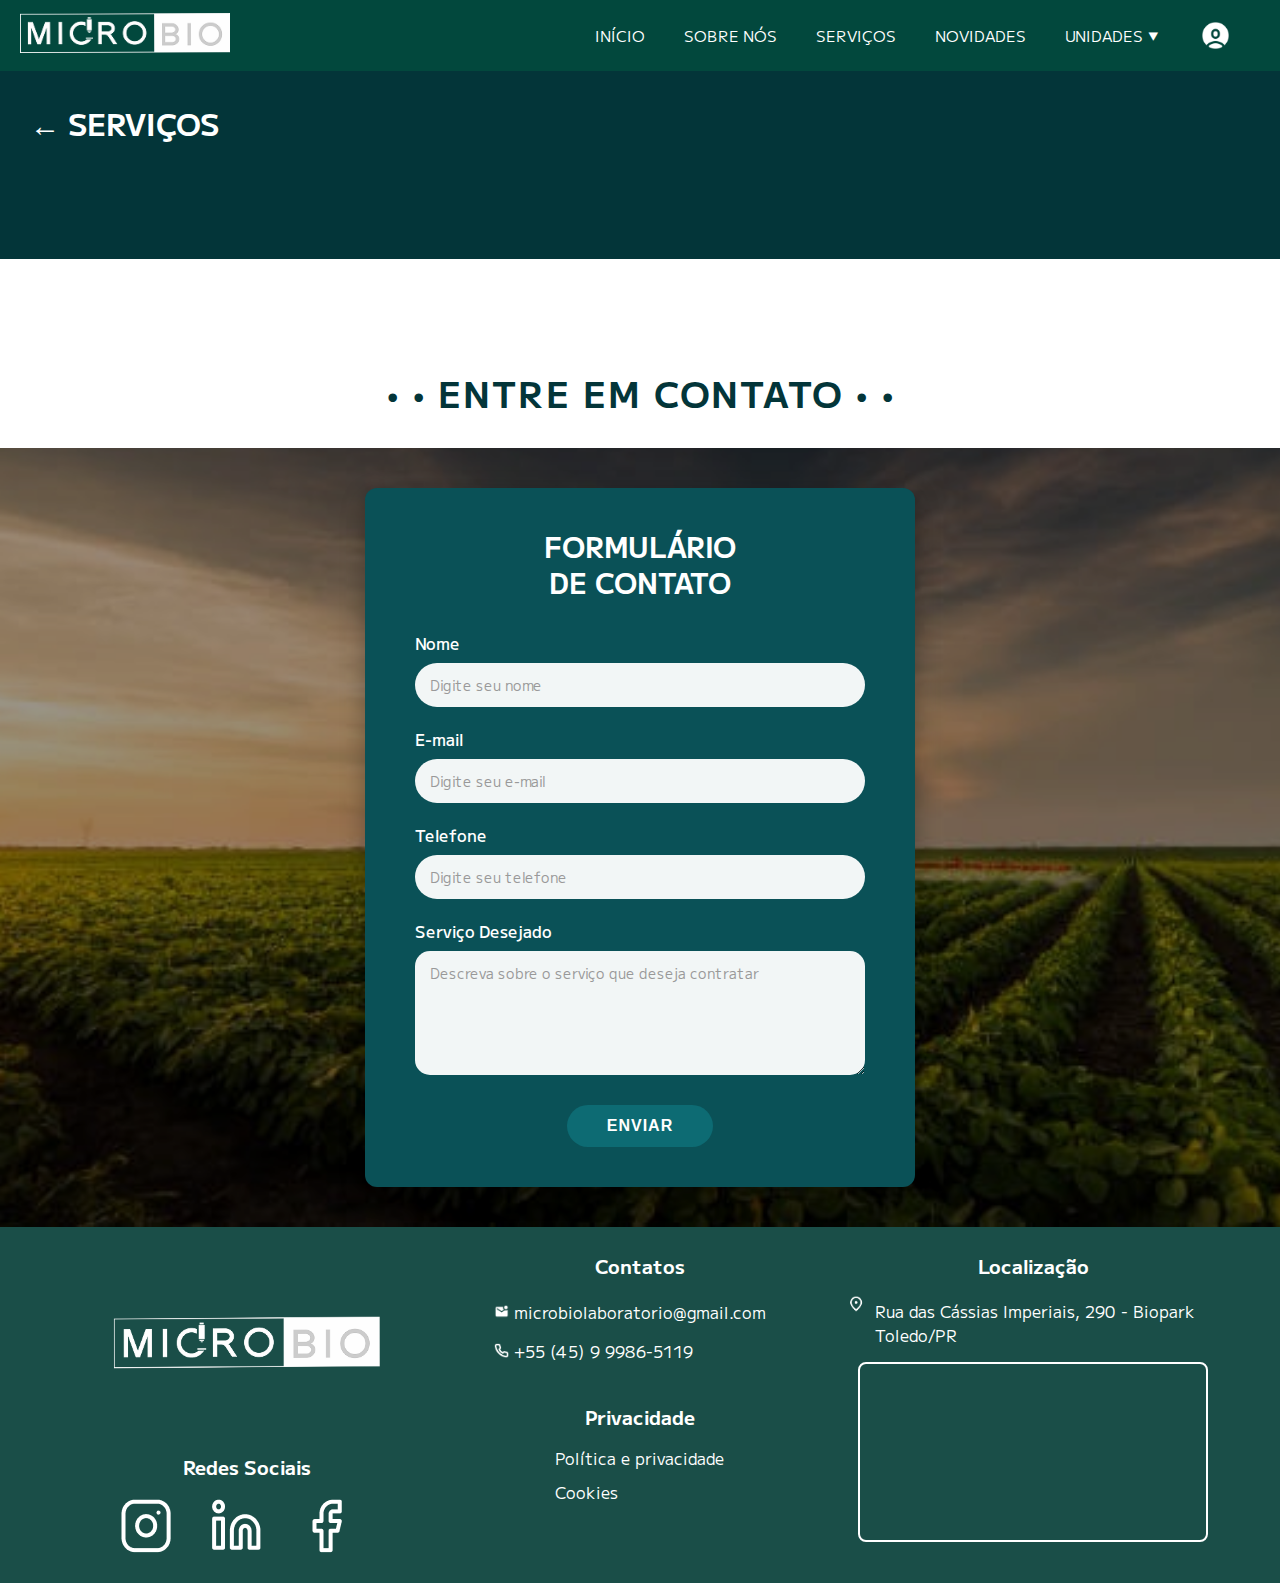
<file: servicos.html>
<!DOCTYPE html>
<html lang="pt-BR">
<head>
    <meta charset="UTF-8">
    <meta name="viewport" content="width=device-width, initial-scale=1.0">
<!--Google Fonts-->
    <link href="https://fonts.googleapis.com/css2?family=M+PLUS+1:wght@100..900&display=swap" rel="stylesheet">
    <link rel="stylesheet" href="css/home.css">
    <link rel="stylesheet" href="css/servicos.css">
    <link rel="website icon" href="assets/icons/logo-teste.png" />
    <title>Página Serviços Microbio</title>
</head>
<body>
<!-- Cabeçalho Página Inicial Cliente -->
    <header class="cabecalho-inicio">
        <nav id="navbar" class="menu">
            <div class="logo-menu">
                <img href="index.html" src="assets/icons/logo_4.png" alt="Logo do Laboratório Microbio">
            </div>
            <div class="elementos-menu">
                <a href="index.html" class="link-menu">Início</a>
                <a href="#sobre">Sobre Nós</a>
                <a href="#">Serviços</a>
                <a href="novidades.html" class="link-menu">Novidades</a>

                 <!-- Seções Unidades -->
                <div class="secoes">
                    <a class="intercalar-secoes" href="#">Unidades</a>
                    <div class="secoes-menu">
                        <a href="homepage.html">Agronegócio</a>
                        <a href="https://microbio.uniexames.com.br/cms/inicio">Laboratório</a>
                    </div>
                </div>
                <a href="login.html" class="icone-login">
                    <div class="icone-usuario">
                        <img src="assets/icons/user_icon.png" alt="ícone de Usuário">
                    </div>
                </a>
                <div class="menu-toggle">
                    <span></span>
                    <span></span>
                    <span></span>
                </div>
            </div>
        </nav>
    </header>
    <div class="voltar-servicos">
    <h3><a href="homepageclientes.html">← SERVIÇOS</a></h3>
    </div>
    <div class="cards-servicos"></div>
            <div class="linhas">
            <div class="linha1"></div>
            <div class="linha2"></div>
            <div class="linha3"></div>
        </div>
        <section class="contato-section">
        <div class="contato-header">
            <h2>• • ENTRE EM CONTATO • •</h2>
        </div>
        <div class="contato-container">
            <div class="formulario-box">
                <h3>FORMULÁRIO<br>DE CONTATO</h3>
                <form id="formContato" class="form-contato">
                    <div class="form-group">
                        <label for="nome">Nome</label>
                        <input type="text" id="nome" name="nome" placeholder="Digite seu nome" required>
                    </div>
                    <div class="form-group">
                        <label for="email">E-mail</label>
                        <input type="email" id="email" name="email" placeholder="Digite seu e-mail" required>
                    </div>
                    <div class="form-group">
                        <label for="telefone">Telefone</label>
                        <input type="tel" id="telefone" name="telefone" placeholder="Digite seu telefone" required>
                    </div>
                    <div class="form-group">
                        <label for="mensagem">Serviço Desejado</label>
                        <textarea id="mensagem" name="mensagem" rows="5" placeholder="Descreva sobre o serviço que deseja contratar" required></textarea>
                    </div>
                    <button type="submit" class="btn-enviar">ENVIAR</button>
                </form>
            </div>
        </div>
    </section>
            <footer class="site-footer">
            <div class="footer-container">
                <div class="footer-column">
                    <img src="assets/icons/logo_7.png" alt="Logo Micro Bio" class="logo-img">
                    <h3 class="footer-heading">Redes Sociais</h3>
                    <div class="social-links">
                        <a href="https://www.instagram.com/microbiolaboratorio/#" target="_blank" aria-label="Instagram">
                            <img src="assets/icons/Instagram.png">
                        </a>
                        <a href="https://www.linkedin.com/company/microbiolaboratorio/" target="_blank" aria-label="LinkedIn">
                            <img src="assets/icons/Linkedin.png">
                        </a>
                        <a href="https://www.facebook.com/microbiolaboratorio" target="_blank" aria-label="Facebook">
                            <img src="assets/icons/Facebook.png">
                        </a>
                    </div>
                </div>
                <div class="footer-column footer-links-group">
                    <div class="contatos">
                        <h3 class="footer-heading">Contatos</h3>
                        <p>
                            <img src="assets/icons/mark_email_unread (1).png">
                            microbiolaboratorio@gmail.com
                        </p>
                        <p>
                            <img src="assets/icons/Phone.png">
                             +55 (45) 9 9986-5119
                        </p>
                    </div>
                    <div class="privacidade">
                        <h3 class="footer-heading">Privacidade</h3>
                        <a href="#">Política e privacidade</a>
                        <a href="#">Cookies</a>
                    </div>
                </div>
                <div class="footer-column">
                    <h3 class="footer-heading">Localização</h3>
                    <div class="location-info">
                        <img src="assets/icons/location_on.png">
                        <p>Rua das Cássias Imperiais, 290 - Biopark Toledo/PR</p>
                    </div>
                    <iframe src="https://www.google.com/maps/embed?pb=!1m18!1m12!1m3!1d2833.9485494711353!2d-53.715087214519194!3d-24.62129941161667!2m3!1f0!2f0!3f0!3m2!1i1024!2i768!4f13.1!3m3!1m2!1s0x94f3bd19485594f9%3A0x4479a9f5cdc3fa78!2sBiopark%20(Condom%C3%ADnio%20Industrial)!5e0!3m2!1spt-BR!2sbr!4v1758150687553!5m2!1spt-BR!2sbr" class="map-iframe" allowfullscreen="" loading="lazy" referrerpolicy="no-referrer-when-downgrade"></iframe>
                </div>
            </div>
        </footer>
        <script>
    const url = "https://z39pk737.api.sanity.io/v2025-10-20/data/query/production?query=*[_type=='servicos']{descricao,'imagemUrl':simbolo.asset->url,titulo}&perspective=drafts";

fetch(url)
  .then(res => res.json())
  .then(data => {
    const servicos = data.result;
    const container = document.querySelector(".cards-servicos");

    servicos.forEach(s => {
      // Cria o card
      const card = document.createElement("div");
      card.classList.add("card-servicos");

      // Título
      const titulo = document.createElement("h4");
      titulo.textContent = s.titulo || "Serviço";

      // Descrição
      const descricao = document.createElement("p");
      descricao.textContent = s.descricao || "Descrição não disponível.";

      // Monta o card
      card.appendChild(titulo);
      card.appendChild(descricao);

      // Adiciona no container
      container.appendChild(card);
    });
  })
  .catch(err => console.error("Erro ao carregar serviços do Sanity:", err));
     (function() {
    const linhas = document.querySelector('.linhas');
    if (!linhas) return;

    const observer = new IntersectionObserver((entries, obs) => {
      entries.forEach(entry => {
        if (entry.isIntersecting) {
          linhas.classList.add('in-view');
          obs.unobserve(entry.target);
        }
      });
    }, { threshold: 0.2 });

    observer.observe(linhas);
  })();
   </script>
</body>
    </html>
</file>
<file: css/home.css>
* {
    margin: 0;
    padding: 0;
    box-sizing: border-box;
}

:root {
    --cor-primaria:#013029;
    --cor-secundaria:#02483D;
    --fonte-principal: 'M PLUS 1', sans-serif;
}

body {
        font-family: var(--fonte-principal);
        max-width: 100vw;
        overflow-x: hidden;
}

html {
    scroll-behavior: smooth;
    margin: 0;
    padding: 0;
    max-width: 100vw;
    overflow-x: hidden;
}

/*-- Menu do Cabeçalho --*/
.menu {
    display: flex;
    justify-content: space-between;
    align-items: center;
    background-color: var(--cor-secundaria);
    padding: 10px 20px;
    color: white;
    position: sticky;
    top: 0;
    z-index: 1000;
    width: 100%;
    user-select: none;
}

.logo-menu img {
    height: 40px;
    width: auto;
}

.elementos-menu {
    display: flex;
    gap: 15px;
    font-size: 15px;
    text-transform: uppercase;
    align-items: center;
}

.elementos-menu a {
    color: white;
    text-decoration: none;
    cursor: pointer;
    padding: 8px 12px;
    border-radius: 4px;
    transition: background-color 0.3s;
}

.elementos-menu a:hover {
    background-color: var(--cor-primaria);
}

.icone-usuario {
    color: var(--cor-primaria);
    border-radius: 90%;
    width: 35px;
    height: 35px;
    display: flex;
    justify-content: center;
    align-items: center;
    cursor: pointer;
    transition: transform 0.3s;
}

.icone-usuario img {
    width: 95%;
    font-size: 18px;
}

.icone-login:hover {
    transform: scale(1.1);
}

/*-- Seções DropDown --*/
.secoes {
    position: relative;
}

.intercalar-secoes {
    color: white;
    text-decoration: none;
    cursor: pointer;
    display: flex;
    align-items: center;
    padding: 8px 12px;
    border-radius: 4px;
}

.intercalar-secoes::after {
    content: " ▼";
    font-size: 0.7em;
    margin-left: 5px;
}

.secoes-menu {
    display: none;
    position: absolute;
    top: 100%;
    left: 0;
    background-color: #002821;
    border-radius: 0 0 8px 8px;
    overflow: hidden;
    z-index: 1001;
    min-width: 200px;
    box-shadow: 0 4px 12px rgba(0, 0, 0, 0.2);
}

.secoes-menu a {
    display: block;
    padding: 12px 20px;
    color: white;
    text-decoration: none;
    text-transform: uppercase;
    border-top: 1px solid rgba(255, 255, 255, 0.1);
    transition: background-color 0.3s;
}

.secoes-menu a:first-child {
    border-top: none;
}

.secoes-menu a:hover {
    background-color: var(--cor-primaria);
}

/*--- Carrosel Cabeçalho --*/
.carrosel {
    position: relative;
    height: 80vh;
    width: 100%;
    overflow: hidden;
    margin-top: 0;
}

.carrosel-interno {
    display: flex;
    transition: transform 0.5s ease;
    height: 100%;
}

.slide-carrosel .hero-texto h1 {
    color: #63aea2;
}

.slide-carrosel {
    min-width: 100%;
    height: 100%;
    background: no-repeat center center/cover;
    display: flex;
    align-items: center;
    color: white;
    position: relative;
}

.slide-carrosel::before {
    content: "";
    position: absolute;
    top: 0;
    left: 0;
    width: 100%;
    height: 100%;
    background: linear-gradient(to bottom, rgba(0, 0, 0, 0.5));
    z-index: 1;
}

.slide-carrosel:nth-child(1) {
    background-image: url('../assets/img/image1.png');
}

.slide-carrosel:nth-child(2) {
    background-image: url('../assets/img/image2.png');
}

.slide-carrosel:nth-child(3) {
    background-image: url('../assets/img/image3.png');
}

.hero-texto {
    text-align: start;
    z-index: 2;
    margin-left: 50px;
}

.hero-texto p {
    font-size: 56px;
    letter-spacing: 2px;
    color: #ffffff;
    text-shadow: 2px 2px 4px rgba(0, 0, 0, 0.5);
    display: flex;
}

.hero-texto h1 {
    font-size: 56px;
    letter-spacing: 3px;
    color: #ffffff;
    text-shadow: 2px 2px 4px rgba(0, 0, 0, 0.5);
}

.hero-texto h2 {
    font-size: 56px;
    letter-spacing: 2px;
    text-shadow: 2px 2px 4px rgba(0, 0, 0, 0.5);
}

.pontos-troca {
    position: absolute;
    bottom: 20px;
    left: 50%;
    transform: translateX(-50%);
    width: 70px;
    display: flex;
    gap: 12px;
    z-index: 2;
}

.ponto-ativo {
    background-color: var(--cor-primaria);
    transform: scale(1.2);
}

.ponto {
    width: 8px;
    height: 8px;
    background-color: #fff;
    border-radius: 50%;
    cursor: pointer;
    transition: all 0.3s;
}

.elementos-menu.active {
    display: flex;
    flex-direction: column;
    position: absolute;
    top: 100%;
    left: 0;
    width: 100%;
    background-color: var(--cor-secundaria);
    gap: 10px;
    padding: 10px 0;
}


/*--- Seção Sobre Nós ---*/
.sobre-nos {
    margin-top: 80px;
    text-align: center;
}

.sobre-nos-titulo {
    display: flex;
    align-items: center;
    justify-content: center;
    color: var(--cor-secundaria);
    font-size: 24px;
    gap: 20px;
    margin-bottom: 15px;
}

.sobre-nos-titulo h1 {
    margin-left: 10px;
    font-weight: 600;
    font-style: normal;
    color:#02483D;
}

.conteudo-sobre-nos {
    max-width: 1200px;
    margin: 0 auto;
    line-height: 1.6;
    text-align: center;
    font-size: 1.1rem;
}

/*-- Serviços --*/
.container-icones {
    display: flex;
    justify-content: center;
    margin-top: 5%;
    gap: 180px;
    flex-wrap: wrap;
    margin-bottom: 8%;
}
.circulo:hover{
    background-color: #347066 !important;
}

.icone .circulo {
    background-color: var(--cor-secundaria);
    border-radius: 50%;
    width: 150px;
    height: 150px;
    display: flex;
    justify-content: center;
    align-items: center;
    margin: 0 auto 15px;
    color: white;
    font-size: 36px;
    transition: background-color 0.5s;
    position: relative;
    overflow: hidden;
}

.icone .circulo1 img{
    position: relative;
    z-index: 1;
}


.icone p {
    font-size: 14px;
    font-weight: 500;
}

.bolinhas1 {
    display: flex;
    flex-direction: row;
    gap: 8px;
}

.bolinhas2 {
    display: flex;
    gap: 7px;
}

.bolinha1, .bolinha2, .bolinha3 {
    width: 12px;
    height: 12px;
    background-color: var(--cor-secundaria);
    border-radius: 50%;
}

.bolinha2 {background-color: #b6b6b6;}

.bolinha3 {background-color: var(--cor-secundaria);}

/*-- Novidades --*/
.linhas {
    display: flex;
    flex-direction: column;
    align-items: flex-start;
    margin-top: 20px;
    gap: 6px;
}

.linha1 {
    width: 90%;
    height: 15px;
    background: #02483D;
}

.linha2 {
    width: 80%;
    height: 15px;
    background: #013029;
}

.linha3 {
    width: 70%;
    height: 15px;
    background: #b6b6b6;
}
.linha1, .linha2, .linha3 {
    transform-origin: left;
    transform: scaleX(0);
}

.linhas.in-view .linha1,
.linhas.in-view .linha2,
.linhas.in-view .linha3 {
    animation: reveal 0.6s ease forwards;
}

.linhas.in-view .linha1 { animation-delay: 0.15s; }
.linhas.in-view .linha2 { animation-delay: 0.35s; }
.linhas.in-view .linha3 { animation-delay: 0.55s; }

@keyframes reveal {
    from { transform: scaleX(0); }
    to   { transform: scaleX(1); }
}

.header-novidades {
    display: flex;
    align-items: center;
    gap: 20px;
    margin: 20px;
}
    
.header-novidades h1 {
    margin-left: 10px;
    font-weight: 600;
    font-style: normal;
    color:#02483D;
}

.header-novidades .bolinhas {
    display: flex;
    flex-direction: row;
    gap: 8px;
}

.bolinha1, .bolinha2, .bolinha3 {
    width: 12px;
    height: 12px;
    background-color: #02483D;
    border-radius: 50%;
}

.bolinha2 {background-color: #b6b6b6;}

.bolinha3 {background-color: #02483D;}

.container-noticias {
    display: flex;
    flex-wrap: wrap;
    justify-content: center;
    align-items: center;
    gap: 60px;

}

.bloco-noticia {
    position: relative;
    flex: 1 1 300px;
    max-width: 300px;
    height: 500px;
    overflow: hidden;
    border-radius: 10px;
        
    transform: scale(1);
    opacity: 0.9;

    transition:
        transform 0.6s cubic-bezier(0.22, 1, 0.36, 1),
        opacity 0.6s ease-in-out;
}

.bloco-noticia img {
    width: 100%;
    height: 100%;
    object-fit: cover;
    display: block;
    border-radius: 10px;
}

.bloco-noticia .overlay {
    position: absolute;
    top: 0;
    left: 0;
    width: 100%;
    height: 100%;
    background-color: rgba(0, 0, 0, 0.534);
    backdrop-filter: blur(1.5px);
    border-radius: 10px;

    display: flex;
    flex-direction: column;
    justify-content: flex-end;
    padding: 15px;
}

.bloco-noticia:hover {
    transform: scale(1.1);
    opacity: 1;
}

.overlay .conteudo-texto {
    color: white;
    font-weight: 100;
    margin-bottom: 20px;

}

.overlay .conteudo-texto h2 {
        font-weight: 600;
        margin: 0;
}

.overlay .conteudo-texto h3 {
        font-weight: 400;
        margin-top: 4px;
}

/*-- Botão de Saiba Mais --*/
.saiba-mais {
    display: flex;
    justify-content: center;
    margin-top: 70px;
}

.saiba-mais button {
    all: unset;
    display: inline-block;
    cursor: pointer;

    padding: 10px 80px;
    background:#02483D;
    border-radius: 10px;
    font-size: 20px;
    color: white;
    transition: backgroud-color 0.3s;
}

.saiba-mais button:hover {
    background: #013029;
    transition: 0.5s;
}

.saiba-mais button a {
    text-decoration-line: none;
    color: #fff;
}

/*-- Seção de Feedback --*/
.header-formulario {
    display: flex;
    align-items: center;
    justify-content: center;
    gap: 20px;
    margin-top: 80px;
    margin-bottom: 20px;
}

.header-formulario h1 {
    margin-left: 10px;
    font-weight: 600;
    font-style: normal;
    color:#02483D;
}

/*-- Carrosel Feedback --*/
.carrosel-form {
    width: auto;
    height: 700px;
    max-width: 15000px;
    margin: 0;
}

.imagem1{
    background-image:url('../assets/img/imagem-carrocel-1.png') ;
    background-size: cover;
    background-position: center;
    padding: 60px 20px;
    height: 700px;
}

.imagem2{
    background-image:url('../assets/img/imagem-carrocel-2.png') ;
    background-size: cover;
    background-position: center;
    padding: 60px 20px;
    height: 700px;
}

.imagem3{
    background-image:url('../assets/img/imagem-carrocel-3.png') ;
    background-size: cover;
    background-position: center;
    padding: 60px 20px;
    height: 700px;
}

.imagem4{
    background-image:url('../assets/img/imagem-carrocel-4.png') ;
    background-size: cover;
    background-position: center;
    padding: 60px 20px;
    height: 700px;
}

.imagem5{
    background-image:url('../assets/img/imagem-carrocel-5.png') ;
    background-size: cover;
    background-position: center;
    padding: 60px 20px;
    height: 700px;
}
.imagem6{
    background-image:url('../assets/img/imagem-carrocel-6.png') ;
    background-size: cover;
    background-position: center;
    padding: 60px 20px;
    height: 700px;
}

.imagem7{
    background-image:url('../assets/img/imagem-carrocel-7.png') ;
    background-size: cover;
    background-position: center;
    padding: 60px 20px;
    height: 700px;
}

.imagem1 li,.imagem2 li,.imagem3 li,.imagem4 li,.imagem5 li,.imagem6 li, .imagem7 li{
    color: white;
    margin-left: 20px;
    font-size: 30px;
    user-select: none;
    box-sizing: border-box;
    padding: 15px 820px 0px 50px;
}
.imagem1 h3,.imagem2 h3,.imagem3 h3,.imagem4 h3,.imagem5 h3,.imagem6 h3, .imagem7 h3{
    color: white;
    margin-left: 20px;
    font-size: 30px;
    user-select: none;
    box-sizing: border-box;
    padding: 60px 800px 10px 30px;
}

/*--  Avaliação --*/
.avaliacao-estrela {
    display: flex;
    flex-direction: row-reverse; 
    justify-content: center;
    margin-bottom: 10px;
}

.avaliacao-estrela input {
  display: none; 
}

.avaliacao-estrela label {
  font-size: 2rem;
  color: #ccc;
  cursor: pointer;
  transition: color 0.2s;
}

.avaliacao-estrela input:checked ~ label {
  color: gold;
}

.avaliacao-estrela label:hover,
.avaliacao-estrela label:hover ~ label {
  color: gold;
}

/*-- Formulário --*/
.box-avaliacao {
    display: flex;
    flex-direction: column;
}
.formulario {
    position: absolute;      
    top: 50%;                  
    left: 70%;                 
    transform: translate(-50%, -50%);
    background: rgb(61, 127, 116,0.9);
    padding: 30px;
    border-radius: 12px;
    box-shadow: 0 4px 20px rgba(0,0,0,0.3);
    z-index: 1;        
    width: 450px;
    height: 600px;
    max-width: 90%;
    text-align: center;
}

.formulario h3 {
    margin-bottom: 20px;
    color: white;
    font-size: 1.5rem;
    text-align: center;
}

.formulario input,
.formulario button,
.formulario textarea {
  margin: 8px 0;
  width: 100%;
  padding: 10px;
  border-radius: 8px;
  border: 1px solid #ccc;
  font-size: 1rem;
  box-sizing: border-box;
}

.formulario textarea {
  min-height: 100px; 
  resize: none;     
}

.formulario button {
  background: #02483D;
  color: #D9D9D9;
  border: none;
  font-weight: bold;
  cursor: pointer;
  transition: 0.3s;
}

.formulario button:hover {
  background: #033539;
}


/*-- Comentários --*/
.container-avaliacoes {
    display: flex;
    gap: 30px;
}
.comentarios {
    display: flex;
    margin: 45px 15px;
    justify-content: flex-start;
    max-width: none;
    width: 100%;
    gap: 20px;
}

.comentarios .header-comentario {
    display: flex;
    gap: 10px;
}

.card-comentario {
    display: flex;
    flex-direction: column;
    justify-content: flex-start;
    text-align: left;
    width: 100%;
    max-width: 400px;
    height: 90px;
    border-radius: 15px;
    border: 2px solid var(--cor-primaria);
    overflow: hidden;
    padding: 10px 20px;
    word-wrap: break-word;
    gap: 10px;
}
/*-- Rodapé da Página --*/
.site-footer { 
    background-color: #1a4e48; 
    color: #ffffff; 
    padding: 20px 20px; 
}
.footer-container { 
    max-width: 100%;
    margin: 0; 
    margin-top: 5px;
    display: flex; 
    justify-content: space-between; 
    align-items: flex-start; 
    flex-wrap: wrap; 
    padding: 0 40px;;
    gap: 20px; 
}

.footer-column { 
    display: flex;
    flex-direction: column;
    flex: 1; 
    min-width: 250px; 
    padding: 0px; 
    align-items: center;
}


.logo-img { 
    max-width: 300px; 
    height: auto; 
    margin-bottom: 20px; 
}

.social-links {
    display: flex;
    justify-content: center;
    align-items: center;
    gap: 15px;
}
        
.footer-heading { 
    display: flex;
    align-items: center;
    justify-content: center;
    font-size: 1.2rem; 
    margin-bottom: 15px; 
    font-weight: 700; 
}
        
.social-links a { 
    color: #ffffff; 
    font-size: 1.8rem; 
    margin-right: 20px; 
    text-decoration: none; 
    transition: color 0.3s; 
}
        
.social-links a:hover { 
    color: #cccccc; 
}
        
.footer-links-group p, .footer-links-group a { 
    color: #ffffff; 
    text-decoration: none; 
    display: block; 
    margin-bottom: 10px; 
    transition: color 0.3s; 
}
        
.footer-links-group a:hover { 
    color: #cccccc; 
}
        
.footer-links-group i { 
    margin-right: 10px; 
    width: 20px; 
    text-align: center; 
}
        
.privacidade { 
    margin-top: 30px;
}
        
.location-info { 
    display: flex; 
    align-items: flex-start; 
    gap: 10px; 
}
        
.location-info p { 
    font-size: 0.9 rem; 
    margin-top: 4px; 
}

.location-info img {
    height: 5%;
    width: 5%;
}
        
        
.map-iframe { 
    width: 100%; 
    max-width: 350px; 
    height: 180px; 
    border: 2px solid #ffffff; 
    border-radius: 8px; 
    margin-top: 15px; 
}

.contatos {
    display: flex;
    flex-direction: column;
    gap: 5px;
}

.contatos img {
    height: 5%;
    width: 5%;
}
</file>
<file: css/servicos.css>
.cards-servicos{
    display: flex;
    justify-content: center;
    align-items: center;
    gap: 2rem;
    flex-wrap: wrap;
    background-color: #033539;
    padding-bottom: 5rem;
}

.card-servicos{
    background-color: #0F484C;
    border-radius: 8px;
    box-shadow: 0 4px 8px rgba(0, 0, 0, 0.1);
    width: 500px;
    display: flex;
    flex-direction: column;
    height: auto;
    min-height: 300px;
    text-align: center;
    justify-content: center;
    color: white;
    padding: 1rem;
}

.card-servicos h4{
    font-size: 25px;
    padding: 15px;
}

.voltar-servicos{
    background-color: #033539;
    padding: 30px;
}

.voltar-servicos a{
     color: white;
    font-size: 30px;
    text-decoration: none;
    display: inline-block;
    position: relative;
    padding-bottom: 4px;
}
.voltar-servicos a::after{
  content: "";
  position: absolute;
  left: 0;
  bottom: 0;
  width: 100%;
  height: 2px;
  background-color: currentColor;
  transform: scaleX(0);   /* animação via transform evita reflow */
  transform-origin: left;
  transition: transform 0.35s ease;
}
.voltar-servicos a:hover::after{
  transform: scaleX(1);
}

/* Seção de Contato */

.contato-section {
    background-image: url('../assets/img/campo-agricultura.jpg');   
    background-size: cover;
    background-position: center;
    background-repeat: no-repeat;
    min-height: 700px;
    display: flex;
    flex-direction: column;
    position: relative;
}

.contato-section::before {
    content: '';
    position: absolute;
    top: 0;
    left: 0;
    right: 0;
    bottom: 0;
    background-color: rgba(0, 0, 0, 0.4);
    z-index: 1;
}

.contato-header {
    background-color: white;
    padding: 30px 0;
    text-align: center;
    position: relative;
    z-index: 2;
}

.contato-header h2 {
    font-size: 36px;
    font-weight: 700;
    color: #033539;
    margin: 0;
    letter-spacing: 2px;
}

.contato-container {
    flex: 1;
    display: flex;
    justify-content: center;
    align-items: center;
    padding: 40px 20px;
    position: relative;
    z-index: 2;
}

.formulario-box {
    background-color: #0A5157;
    border-radius: 12px;
    padding: 40px 50px;
    max-width: 550px;
    width: 100%;
    box-shadow: 0 8px 24px rgba(0, 0, 0, 0.3);
}

.formulario-box h3 {
    color: white;
    font-size: 28px;
    font-weight: 700;
    text-align: center;
    margin-bottom: 30px;
    line-height: 1.3;
}

.form-contato {
    display: flex;
    flex-direction: column;
    gap: 20px;
}

.form-group {
    display: flex;
    flex-direction: column;
    gap: 8px;
}

.form-group label {
    color: white;
    font-size: 16px;
    font-weight: 500;
}

.form-group input,
.form-group textarea {
    padding: 12px 15px;
    border: none;
    border-radius: 25px;
    font-size: 14px;
    font-family: 'M PLUS 1', sans-serif;
    background-color: rgba(255, 255, 255, 0.95);
    color: #333;
}

.form-group input::placeholder,
.form-group textarea::placeholder {
    color: #999;
}

.form-group input:focus,
.form-group textarea:focus {
    outline: none;
    background-color: white;
    box-shadow: 0 0 0 3px rgba(255, 255, 255, 0.3);
}

.form-group textarea {
    resize: vertical;
    min-height: 100px;
    border-radius: 15px;
}

.btn-enviar {
    background-color: #0D6B73;
    color: white;
    border: none;
    padding: 12px 40px;
    border-radius: 25px;
    font-size: 16px;
    font-weight: 600;
    cursor: pointer;
    margin: 10px auto 0;
    display: block;
    transition: background-color 0.3s ease, transform 0.2s ease;
    letter-spacing: 1px;
}

.btn-enviar:hover {
    background-color: #0A5157;
    transform: translateY(-2px);
}

.btn-enviar:active {
    transform: translateY(0);
}

/* Responsividade */
@media (max-width: 768px) {
    .contato-header h2 {
        font-size: 28px;
    }
    
    .formulario-box {
        padding: 30px 25px;
        margin: 0 15px;
    }
    
    .formulario-box h3 {
        font-size: 24px;
    }
    
    .contato-section {
        min-height: 600px;
    }
}
</file>
